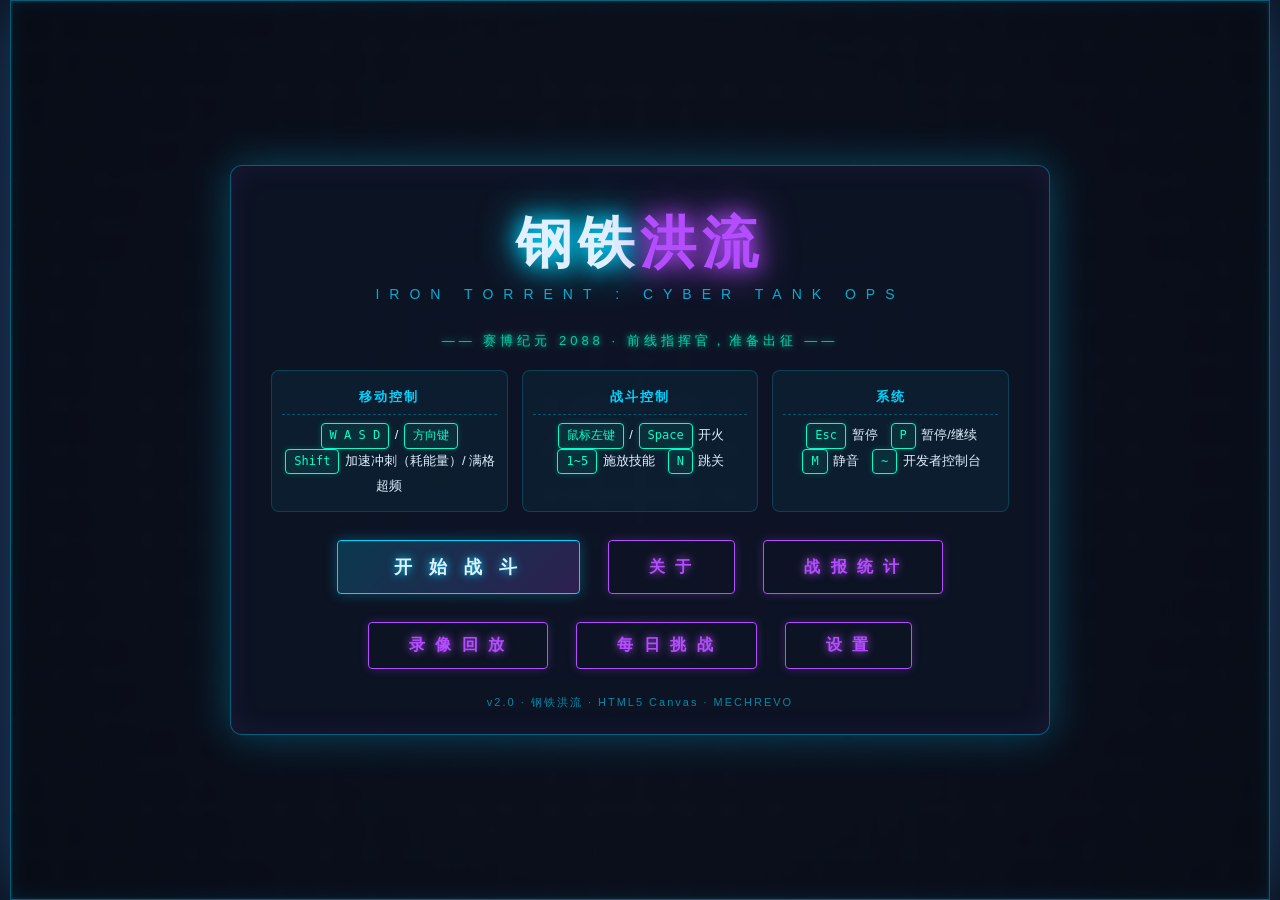
<file: index.html>
<!DOCTYPE html>
<html lang="zh-CN">
<head>
    <meta charset="UTF-8">
    <meta name="viewport" content="width=device-width, initial-scale=1.0, maximum-scale=1.0, user-scalable=no, viewport-fit=cover">
    <title>钢铁洪流 IRON TORRENT</title>
    <link rel="stylesheet" href="css/style.css?v=20260820-deploy">
</head>
<body>
    <!-- 开场动画：MECHREVO 品牌 + 钢铁洪流 Logo（3s） -->
    <div id="intro-screen" class="intro-screen">
        <div class="intro-brand">MECHREVO</div>
        <div class="intro-divider"></div>
        <div class="intro-title">钢 铁 洪 流</div>
        <div class="intro-subtitle">IRON TORRENT : CYBER TANK OPS</div>
        <div class="intro-skip">点击跳过</div>
    </div>

    <!-- 游戏主容器 -->
    <div id="game-container">
        <!-- 主画布：渲染游戏世界 -->
        <canvas id="game-canvas" width="1120" height="800"></canvas>

        <!-- HUD 覆盖层 -->
        <div id="hud">
            <!-- 左上：生命与护盾 -->
            <div class="hud-panel hud-top-left">
                <div class="hud-row">
                    <span class="hud-icon hp-icon">♥</span>
                    <span id="hp-value" class="hud-value">5</span>
                </div>
                <div class="hud-row">
                    <span class="hud-label">SHIELD</span>
                    <div class="energy-bar"><div id="shield-bar" class="energy-fill"></div></div>
                </div>
                <div class="hud-row">
                    <span class="hud-label">BOOST</span>
                    <div class="energy-bar"><div id="boost-bar" class="energy-fill boost"></div></div>
                </div>
                <div class="hud-row oc-row">
                    <span class="hud-label">超频</span>
                    <div class="energy-bar oc-bar-wrap">
                        <div id="oc-bar" class="energy-fill oc-fill"></div>
                        <span id="oc-ready" class="oc-ready hidden">就绪 [SHIFT]</span>
                    </div>
                    <button id="oc-btn" class="oc-btn" title="超频（Shift）">超 频</button>
                </div>
            </div>

            <!-- 右上：波数与击毁数 -->
            <div class="hud-panel hud-top-right">
                <div class="hud-row">
                    <span class="hud-label">WAVE</span>
                    <span id="wave-value" class="hud-value">1</span>
                </div>
                <div class="hud-row">
                    <span class="hud-label">DESTROY</span>
                    <span id="kill-value" class="hud-value">0</span>
                </div>
                <div class="hud-row">
                    <span class="hud-label">SCORE</span>
                    <span id="score-value" class="hud-value">0</span>
                </div>
            </div>

            <!-- 左下：武器等级 -->
            <div class="hud-panel hud-bottom-left">
                <span class="hud-label">WEAPON LV</span>
                <div id="weapon-level" class="weapon-icons"></div>
            </div>

            <!-- 左侧：按键提示（新手友好，仅战斗中显示） -->
            <div id="controls-hint" class="controls-hint hidden">
                <div class="controls-hint-title">按键</div>
                <div class="controls-hint-row"><span class="ck">W A S D</span><span class="cl">移动</span></div>
                <div class="controls-hint-row"><span class="ck">鼠标 / J</span><span class="cl">开火</span></div>
                <div class="controls-hint-row"><span class="ck">Shift</span><span class="cl">加速</span></div>
                <div class="controls-hint-row"><span class="ck">1~5</span><span class="cl">技能</span></div>
                <div class="controls-hint-row"><span class="ck">N</span><span class="cl">跳关</span></div>
                <div class="controls-hint-row"><span class="ck">P</span><span class="cl">暂停</span></div>
            </div>

            <!-- 右下：小地图由 Canvas 绘制；此处放置道具状态 + 跳关（移至顶部中央避免与小地图重叠） -->
            <div class="hud-panel hud-top-center">
                <div id="powerup-status" class="powerup-status"></div>
            </div>
            <button id="skip-wave-btn" class="hud-skip-btn floating-skip" style="pointer-events:auto;">↯ 跳关 N</button>

            <!-- 右下角品牌字（与小地图同侧，位于其下方） -->
            <div id="brand-mark" class="brand-mark">MECHREVO</div>

            <!-- 顶部技能栏 -->
            <div id="skill-bar" class="skill-bar">
                <div class="skill-slot" data-slot="0"><span class="skill-key">1</span><span class="skill-name">护盾</span><span class="skill-count" id="sc-0">×0</span></div>
                <div class="skill-slot" data-slot="1"><span class="skill-key">2</span><span class="skill-name">速射</span><span class="skill-count" id="sc-1">×0</span></div>
                <div class="skill-slot" data-slot="2"><span class="skill-key">3</span><span class="skill-name">穿甲</span><span class="skill-count" id="sc-2">×0</span></div>
                <div class="skill-slot" data-slot="3"><span class="skill-key">4</span><span class="skill-name">地雷</span><span class="skill-count" id="sc-3">×0</span></div>
                <div class="skill-slot skill-slot-ult" data-slot="4"><span class="skill-key">5</span><span class="skill-name">清屏</span><span class="skill-count" id="sc-4">×1</span></div>
            </div>

            <!-- Boss 血条（默认隐藏） -->
            <div id="boss-bar-wrap" class="boss-bar-wrap hidden">
                <div class="boss-bar-label">⚠ <span id="boss-name">BOSS</span></div>
                <div class="boss-bar"><div id="boss-bar" class="boss-bar-fill"></div></div>
            </div>
        </div>

        <!-- 开始菜单 -->
        <div id="menu-screen" class="overlay">
            <div class="overlay-content glass menu-full">
                <div class="menu-hero">
                    <h1 class="title">钢铁<span class="title-accent">洪流</span></h1>
                    <p class="subtitle">IRON&nbsp;TORRENT&nbsp;:&nbsp;CYBER&nbsp;TANK&nbsp;OPS</p>
                    <div class="menu-tagline">—— 赛博纪元 2088 · 前线指挥官，准备出征 ——</div>
                </div>
                <div class="menu-info-panel">
                    <div class="menu-col">
                        <h4 class="menu-col-title">移动控制</h4>
                        <p><span class="key-cap">W A S D</span> / <span class="key-cap">方向键</span></p>
                        <p><span class="key-cap">Shift</span> 加速冲刺（耗能量）/ 满格超频</p>
                    </div>
                    <div class="menu-col">
                        <h4 class="menu-col-title">战斗控制</h4>
                        <p><span class="key-cap">鼠标左键</span> / <span class="key-cap">Space</span> 开火</p>
                        <p><span class="key-cap">1~5</span> 施放技能 &nbsp; <span class="key-cap">N</span> 跳关</p>
                    </div>
                    <div class="menu-col">
                        <h4 class="menu-col-title">系统</h4>
                        <p><span class="key-cap">Esc</span> 暂停 &nbsp; <span class="key-cap">P</span> 暂停/继续</p>
                        <p><span class="key-cap">M</span> 静音 &nbsp; <span class="key-cap">~</span> 开发者控制台</p>
                    </div>
                </div>
                <div class="menu-btn-row">
                    <button id="start-btn" class="neon-btn large">开 始 战 斗</button>
                    <button id="about-btn" class="neon-btn ghost">关 于</button>
                    <button id="stats-btn" class="neon-btn ghost">战 报 统 计</button>
                    <button id="replay-btn" class="neon-btn ghost">录 像 回 放</button>
                    <button id="daily-btn" class="neon-btn ghost">每 日 挑 战</button>
                    <button id="settings-btn" class="neon-btn ghost">设 置</button>
                </div>
                <div class="menu-footer">v2.0 · 钢铁洪流 · HTML5 Canvas · MECHREVO</div>
            </div>
        </div>

        <!-- 关于界面 -->
        <div id="about-screen" class="overlay hidden">
            <div class="overlay-content glass about-content">
                <h2 class="title-sm accent">游 戏 说 明</h2>
                <div class="about-body">
                    <p><b class="accent-text">《钢铁洪流 IRON TORRENT》</b> — 俯视角科技像素坦克射击。</p>
                    <p>共 <b class="accent-text">15 关</b>，每 5 关进战 Boss；击毁敌人随机掉落技能与道具。</p>
                    <p>敌类型：<span style="color:#ff6680">普通</span> · <span style="color:#ff9a3c">快速</span> · <span style="color:#b44dff">装甲</span> · <span style="color:#00ffcc">智能（预判走位）</span>。</p>
                    <p>技能列表（1~5）：<span class="skill-ic s1">1 护盾</span> · <span class="skill-ic s2">2 速射</span> · <span class="skill-ic s3">3 装甲</span> · <span class="skill-ic s4">4 地雷</span> · <span class="skill-ic s5">5 清屏</span>。</p>
                    <p>道具列表：⭐火力升级 · 🛡️护盾 · ❤️回血 · 💨加速 · 🏠基地加固 · 💥清屏 · 1UP 奖励生命 · ⚡EMP（瘫痪敌机）。</p>
                    <p>障碍物：砖墙可打穿 · 钢墙需最高火力 · 草丛隐身 · 水域减速。<b class="accent-text">保护鹰翼基地！</b></p>
                    <p class="about-tip">💡 建议先选 <b>标准型</b> 坦克，第 1 关熟悉节奏；智能型敌人会预判你的走位，注意变向。</p>
                </div>
                <button id="about-back-btn" class="neon-btn">返 回</button>
            </div>
        </div>

        <!-- 战报统计界面 -->
        <div id="stats-screen" class="overlay hidden">
            <div class="overlay-content glass stats-content">
                <h2 class="title-sm accent">★ 战 报 简 报 ★</h2>
                <div class="stats-body">
                    <div class="stats-row"><span class="stats-label">总游玩时间</span><span id="st-playtime" class="stats-value">00:00:00</span></div>
                    <div class="stats-row"><span class="stats-label">总击毁数</span><span id="st-kills" class="stats-value">0</span></div>
                    <div class="stats-row"><span class="stats-label">通关次数</span><span id="st-clears" class="stats-value">0</span></div>
                    <div class="stats-row"><span class="stats-label">Boss 击杀数</span><span id="st-bosskills" class="stats-value">0</span></div>
                    <div class="stats-row"><span class="stats-label">Boss 击杀率</span><span id="st-bossrate" class="stats-value">0%</span></div>
                    <div class="stats-row"><span class="stats-label">最速通关</span><span id="st-besttime" class="stats-value">--:--</span></div>
                    <div class="stats-row"><span class="stats-label">最常用坦克</span><span id="st-favtank" class="stats-value">--</span></div>
                    <div class="stats-row"><span class="stats-label">超频击杀</span><span id="st-ockills" class="stats-value">0</span></div>
                    <div class="stats-row"><span class="stats-label">录像观看</span><span id="st-replays" class="stats-value">0</span></div>
                </div>
                <button id="stats-back-btn" class="neon-btn">返 回</button>
            </div>
        </div>

        <!-- 设置界面 -->
        <div id="settings-screen" class="overlay hidden">
            <div class="overlay-content glass settings-content">
                <h2 class="title-sm">设 置</h2>
                <div class="settings-body">
                    <div class="settings-row">
                        <span class="settings-label">画质</span>
                        <div class="settings-quality">
                            <button class="quality-btn" data-quality="low">低</button>
                            <button class="quality-btn" data-quality="mid">中</button>
                            <button class="quality-btn" data-quality="high">高</button>
                        </div>
                    </div>
                    <div class="settings-row">
                        <span class="settings-label">音效</span>
                        <button id="set-sound-toggle" class="toggle-btn"><span class="toggle-knob"></span></button>
                    </div>
                    <div class="settings-row">
                        <span class="settings-label">音乐</span>
                        <button id="set-music-toggle" class="toggle-btn"><span class="toggle-knob"></span></button>
                    </div>
                    <div class="settings-row">
                        <span class="settings-label">音量</span>
                        <div class="settings-volume">
                            <input id="set-vol-slider" type="range" min="0" max="1" step="0.05" value="0.7">
                            <span id="set-vol-value" class="settings-vol-val">70%</span>
                        </div>
                    </div>
                    <div class="settings-tip">设置将自动保存到本地，下次进入时生效。</div>
                </div>
                <button id="settings-back-btn" class="neon-btn">返 回</button>
            </div>
        </div>

        <!-- 角色选择界面 -->
        <div id="char-screen" class="overlay hidden">
            <div class="overlay-content glass char-content">
                <h2 class="title-sm">选 择 战 车</h2>
                <div id="char-list" class="char-list"></div>
                <div class="char-detail" id="char-detail"></div>
                <div class="menu-btn-row">
                    <button id="char-back-btn" class="neon-btn ghost">返回</button>
                    <button id="char-next-btn" class="neon-btn">下一步 · 选关卡</button>
                </div>
            </div>
        </div>

        <!-- 关卡选择界面 -->
        <div id="level-screen" class="overlay hidden">
            <div class="overlay-content glass level-content">
                <h2 class="title-sm">选 择 关 卡</h2>
                <div class="level-hint">已解锁关卡可直接点击 · <b class="accent-text">N</b> 键在战斗中跳过当前波次</div>
                <div id="level-grid" class="level-grid"></div>
                <div class="menu-btn-row">
                    <button id="level-back-btn" class="neon-btn ghost">返回选车</button>
                    <button id="level-start-btn" class="neon-btn">出击！</button>
                </div>
            </div>
        </div>

        <!-- 暂停界面 -->
        <div id="pause-screen" class="overlay hidden">
            <div class="overlay-content glass">
                <h2 class="title-sm">已 暂 停</h2>
                <button id="resume-btn" class="neon-btn">继续战斗</button>
                <button id="skip-btn-pause" class="neon-btn ghost">跳过本关 (N)</button>
                <button id="restart-btn-pause" class="neon-btn ghost">重新开始</button>
                <button id="exit-btn-pause" class="neon-btn ghost">返回菜单</button>
            </div>
        </div>

        <!-- 关卡结算面板（S/A/B/C 评价） -->
        <div id="wave-result-screen" class="overlay hidden">
            <div class="overlay-content glass wave-result-content">
                <h2 class="title-sm accent">★ 关 卡 结 算 ★</h2>
                <div class="wave-result-grade-wrap">
                    <div class="wave-result-grade-label">评 价</div>
                    <div id="wr-grade" class="wave-result-grade">S</div>
                </div>
                <div class="wave-result-stats">
                    <div class="wave-result-row"><span>WAVE</span><span id="wr-wave">1</span></div>
                    <div class="wave-result-row"><span>击毁数</span><span id="wr-kills">0</span></div>
                    <div class="wave-result-row"><span>最高连杀</span><span id="wr-combo">0</span></div>
                    <div class="wave-result-row"><span>道具拾取</span><span id="wr-pickups">0</span></div>
                    <div class="wave-result-row"><span>用时</span><span id="wr-time">00:00</span></div>
                </div>
                <div class="menu-btn-row">
                    <button id="wr-retry-btn" class="neon-btn ghost">重新挑战</button>
                    <button id="wr-next-btn" class="neon-btn">下一关</button>
                </div>
            </div>
        </div>

        <!-- 游戏结束界面 -->
        <div id="gameover-screen" class="overlay hidden">
            <div class="overlay-content glass">
                <h2 class="title-sm danger">战斗失败</h2>
                <p class="result-stat">最终波数 <span id="final-wave">0</span></p>
                <p class="result-stat">击毁数 <span id="final-kill">0</span></p>
                <p class="result-stat">总分 <span id="final-score">0</span></p>
                <div class="result-stat cg-sub" id="go-sub">· 敌军占领了战区 · 指挥部已呼叫后备支援 ·</div>
                <button id="restart-btn" class="neon-btn">再次出击</button>
                <button id="exit-btn-over" class="neon-btn ghost">返回菜单</button>
            </div>
        </div>

        <!-- 胜利界面 -->
        <div id="victory-screen" class="overlay hidden">
            <div class="overlay-content glass">
                <h2 class="title-sm accent">胜利!</h2>
                <p class="result-stat">通关波数 <span id="vic-wave">0</span></p>
                <p class="result-stat">总分 <span id="vic-score">0</span></p>
                <p class="result-stat">击毁敌军 <span id="vic-kills">0</span></p>
                <div class="result-stat cg-sub" id="vic-sub">· 所有战区已收复 · 赛博之都和平之光再度降临 ·</div>
                <button id="restart-btn-vic" class="neon-btn">再来一局</button>
                <button id="exit-btn-vic" class="neon-btn ghost">返回菜单</button>
            </div>
        </div>

        <!-- CG 动画覆盖层（战斗结束放映） -->
        <div id="cg-layer" class="cg-layer hidden">
            <canvas id="cg-canvas" class="cg-canvas"></canvas>
            <div class="cg-inner">
                <div id="cg-title" class="cg-title"></div>
                <div id="cg-subtitle" class="cg-subtitle"></div>
            </div>
        </div>

        <!-- 嘲讽气泡层 -->
        <div id="taunt-layer" class="taunt-layer"></div>

        <!-- 中央提示文字（LEVEL UP 等） -->
        <div id="center-toast" class="center-toast hidden"></div>

        <!-- 静音指示 -->
        <div id="mute-indicator" class="mute-indicator hidden">🔇 MUTED</div>

    </div>

    <!-- 触屏控件（仅触屏设备 + 战斗中显示；fixed 于视口边缘） -->
    <div id="touch-controls">
        <!-- 虚拟摇杆（左下半区） -->
        <div id="joystickZone"><div id="joystickKnob"></div></div>

        <!-- 射击按钮（右下半区） -->
        <button id="fireBtn">🔥 开火</button>

        <!-- 超频按钮 -->
        <button id="boostBtn">⚡超频</button>

        <!-- 技能栏 (1~5) -->
        <div id="skillBar">
            <button class="skill-btn" data-skill="1"><span class="key">护盾</span><span class="count" id="tcount-0">×0</span></button>
            <button class="skill-btn" data-skill="2"><span class="key">速射</span><span class="count" id="tcount-1">×0</span></button>
            <button class="skill-btn" data-skill="3"><span class="key">穿甲</span><span class="count" id="tcount-2">×0</span></button>
            <button class="skill-btn" data-skill="4"><span class="key">地雷</span><span class="count" id="tcount-3">×0</span></button>
            <button class="skill-btn" data-skill="5"><span class="key">清屏</span><span class="count" id="tcount-4">×0</span></button>
        </div>

        <!-- 暂停按钮（左上角） -->
        <button id="pauseBtn">⏸</button>
    </div>

    <!-- 脚本按依赖顺序加载 -->
    <script src="js/config.js?v=20260820-deploy"></script>
    <script src="js/utils.js?v=20260820-deploy"></script>
    <script src="js/audioManager.js?v=20260820-deploy"></script>
    <script src="js/particle.js?v=20260820-deploy"></script>
    <script src="js/obstacle.js?v=20260820-deploy"></script>
    <script src="js/bullet.js?v=20260820-deploy"></script>
    <script src="js/powerup.js?v=20260820-deploy"></script>
    <script src="js/tank.js?v=20260820-deploy"></script>
    <script src="js/enemyTank.js?v=20260820-deploy"></script>
    <script src="js/bossTank.js?v=20260820-deploy"></script>
    <script src="js/game.js?v=20260820-deploy"></script>
</body>
</html>
</file>
<file: css/style.css>
/* ============================================================
   钢铁洪流 IRON TORRENT — 科技像素风样式
   ============================================================ */

* {
    margin: 0;
    padding: 0;
    box-sizing: border-box;
    user-select: none;
    -webkit-touch-callout: none;
    -webkit-user-select: none;
}

:root {
    --bg-deep: #0a0e1a;
    --bg-mid: #1a1f33;
    --neon-blue: #00d4ff;
    --neon-purple: #b44dff;
    --neon-cyan: #00ffcc;
    --danger: #ff0080;       /* 品红：危险 / 能量 */
    --text: #e0f0ff;
    --glass-bg: rgba(15, 22, 40, 0.72);
    --glass-border: rgba(0, 212, 255, 0.4);
}

html, body {
    width: 100%;
    height: 100%;
    overflow: hidden;
    overscroll-behavior: none; /* 禁止移动端橡皮筋回弹 */
    background: radial-gradient(circle at 50% 50%, var(--bg-mid) 0%, var(--bg-deep) 100%);
    font-family: 'Segoe UI', 'Microsoft YaHei', sans-serif;
    color: var(--text);
    touch-action: none;    /* 禁止浏览器手势滚动/缩放 */
    position: fixed;       /* 防止移动端地址栏滚动 */
}

#game-container {
    position: relative;
    /* 核心：保持 1120:800 = 7:5 宽高比，填满视口 */
    width: min(100vw, calc(100vh * 1.4));
    height: min(100vh, calc(100vw / 1.4));
    margin: 0 auto;
    top: 50%;
    transform: translateY(-50%);
    box-shadow: 0 0 60px rgba(0, 212, 255, 0.25),
                0 0 120px rgba(180, 77, 255, 0.15);
    border: 1px solid var(--glass-border);
}

/* 画布根据视口缩放，保持 4:3 */
#game-canvas {
    display: block;
    width: 100%;
    height: 100%;
    background: #060912;
    image-rendering: pixelated;
}

/* ============================================================
   HUD
   ============================================================ */
#hud {
    position: absolute;
    inset: 0;
    pointer-events: none;
    z-index: 5;
    display: none; /* 默认隐藏；战斗中 body.in-game 显示 */
}
body.in-game #hud {
    display: block;
}

.hud-panel {
    position: absolute;
    padding: 8px 12px;
    background: var(--glass-bg);
    border: 1px solid var(--glass-border);
    border-radius: 6px;
    backdrop-filter: blur(4px);
    box-shadow: 0 0 14px rgba(0, 212, 255, 0.2);
    min-width: 150px;
}

.hud-top-left { top: 12px; left: 12px; }
.hud-top-right { top: 12px; right: 12px; text-align: right; }
.hud-bottom-left { bottom: 12px; left: 12px; }
.hud-bottom-right { bottom: 12px; right: 12px; min-width: 160px; }
.hud-top-center {
    top: 12px;
    left: 50%;
    transform: translateX(-50%);
    min-width: 0;
    text-align: center;
    padding: 4px 10px;
}
.floating-skip {
    position: absolute;
    top: 48px;
    left: 50%;
    transform: translateX(-50%);
    pointer-events: auto;
    z-index: 6;
    width: auto;
    padding: 3px 10px;
}

.hud-row {
    display: flex;
    align-items: center;
    gap: 8px;
    margin: 3px 0;
    font-size: 13px;
}

.hud-top-right .hud-row { justify-content: flex-end; }

.hud-label {
    color: var(--neon-blue);
    letter-spacing: 1px;
    font-size: 11px;
    text-shadow: 0 0 6px var(--neon-blue);
}

.hud-value {
    color: var(--text);
    font-weight: bold;
    font-size: 18px;
    text-shadow: 0 0 8px var(--neon-cyan);
    font-variant-numeric: tabular-nums;
}

.hp-icon { color: var(--danger); font-size: 20px; text-shadow: 0 0 8px var(--danger); }

/* 能量条 */
.energy-bar {
    flex: 1;
    height: 8px;
    background: rgba(0, 0, 0, 0.5);
    border: 1px solid rgba(0, 255, 204, 0.3);
    border-radius: 4px;
    overflow: hidden;
    min-width: 80px;
}

.energy-fill {
    height: 100%;
    width: 0%;
    background: linear-gradient(90deg, var(--neon-cyan), var(--neon-blue));
    box-shadow: 0 0 8px var(--neon-cyan);
    transition: width 0.15s linear;
}
.energy-fill.boost {
    background: linear-gradient(90deg, var(--neon-purple), var(--neon-blue));
    box-shadow: 0 0 8px var(--neon-purple);
}

/* 超频能量条 */
.oc-row { align-items: center; }
.oc-bar-wrap {
    position: relative;
    border: 1px solid rgba(0, 255, 204, 0.35);
    box-shadow: inset 0 0 6px rgba(0, 255, 204, 0.15);
}
.energy-fill.oc-fill {
    background: linear-gradient(90deg, #b44dff, #00ffcc);
    box-shadow: 0 0 8px #00ffcc;
    transition: width 0.08s linear;
}
.oc-ready {
    position: absolute;
    top: 50%;
    left: 50%;
    transform: translate(-50%, -50%);
    font-size: 9px;
    font-weight: bold;
    letter-spacing: 1px;
    color: #00ffcc;
    text-shadow: 0 0 6px #00ffcc;
    white-space: nowrap;
    pointer-events: none;
    animation: ocPulse 0.8s ease-in-out infinite;
}

/* 超频独立按钮（位于能量条右侧） */
.oc-btn {
    margin-left: 6px;
    padding: 4px 12px;
    font-size: 11px;
    font-weight: bold;
    letter-spacing: 2px;
    color: #00ffcc;
    background: rgba(0, 255, 204, 0.08);
    border: 1px solid rgba(0, 255, 204, 0.45);
    border-radius: 4px;
    cursor: pointer;
    transition: all 0.15s;
    pointer-events: auto;
    text-shadow: 0 0 6px #00ffcc;
}
.oc-btn:hover {
    background: rgba(0, 255, 204, 0.18);
    box-shadow: 0 0 12px rgba(0, 255, 204, 0.55);
}
.oc-btn.ready {
    animation: ocBtnPulse 0.7s ease-in-out infinite;
    border-color: #00ffcc;
    color: #fff;
}
.oc-btn.active {
    background: rgba(0, 255, 204, 0.35);
    color: #fff;
    border-color: #fff;
}
.oc-btn:disabled {
    opacity: 0.4;
    cursor: not-allowed;
    animation: none;
}
@keyframes ocBtnPulse {
    0%, 100% { box-shadow: 0 0 6px rgba(0,255,204,0.5); }
    50%      { box-shadow: 0 0 18px rgba(0,255,204,0.9); }
}

/* 右下角品牌字 MECHREVO */
.brand-mark {
    position: absolute;
    right: 14px;
    bottom: 6px;
    font-size: 10px;
    font-weight: bold;
    letter-spacing: 4px;
    color: rgba(255, 255, 255, 0.55);
    text-shadow: 0 0 6px rgba(0, 212, 255, 0.4);
    font-family: 'Consolas', 'Segoe UI', sans-serif;
    pointer-events: none;
    z-index: 5;
}

/* ===== 开场动画：MECHREVO + 钢铁洪流 Logo（3s） ===== */
.intro-screen {
    position: fixed;
    inset: 0;
    z-index: 9999;
    background: radial-gradient(circle at center, #0a1428 0%, #000 100%);
    display: flex;
    flex-direction: column;
    align-items: center;
    justify-content: center;
    cursor: pointer;
    animation: introFadeOut 0.6s ease 2.7s forwards;
}
.intro-brand {
    font-size: 48px;
    font-weight: 900;
    letter-spacing: 12px;
    color: #fff;
    font-family: 'Consolas', 'Segoe UI', sans-serif;
    opacity: 0;
    animation: introIn 1s ease 0.2s forwards, introGlow 1.5s ease 1.2s infinite;
}
.intro-divider {
    width: 200px;
    height: 2px;
    margin: 24px 0;
    background: linear-gradient(90deg, transparent, #00ffcc, transparent);
    opacity: 0;
    animation: introDividerIn 0.8s ease 1s forwards;
}
.intro-title {
    font-size: 64px;
    font-weight: 900;
    letter-spacing: 16px;
    color: #00d4ff;
    text-shadow: 0 0 20px #00d4ff, 0 0 40px #00d4ff;
    opacity: 0;
    animation: introIn 1s ease 1.2s forwards;
}
.intro-subtitle {
    margin-top: 12px;
    font-size: 14px;
    letter-spacing: 4px;
    color: #00ffcc;
    opacity: 0;
    animation: introIn 1s ease 1.6s forwards;
}
.intro-skip {
    position: absolute;
    bottom: 30px;
    right: 30px;
    font-size: 12px;
    color: rgba(255, 255, 255, 0.5);
    letter-spacing: 2px;
    opacity: 0;
    animation: introIn 0.5s ease 2s forwards;
}
@keyframes introIn {
    from { opacity: 0; transform: translateY(20px); }
    to   { opacity: 1; transform: translateY(0); }
}
@keyframes introDividerIn {
    from { opacity: 0; width: 0; }
    to   { opacity: 1; width: 200px; }
}
@keyframes introGlow {
    0%, 100% { text-shadow: 0 0 10px #00d4ff; }
    50%      { text-shadow: 0 0 24px #00d4ff, 0 0 48px #00ffcc; }
}
@keyframes introFadeOut {
    to { opacity: 0; visibility: hidden; pointer-events: none; }
}
@keyframes ocPulse {
    0%, 100% { opacity: 0.6; }
    50% { opacity: 1; }
}
/* 超频激活时的屏幕模糊特效（作用于 canvas） */
canvas.oc-blur {
    filter: blur(1.2px) brightness(1.12) saturate(1.3);
}
/* 超频状态标签 */
.powerup-tag.oc-tag {
    border-color: #00ffcc;
    background: rgba(0, 255, 204, 0.18);
    color: #00ffcc;
    text-shadow: 0 0 6px #00ffcc;
    animation: ocPulse 0.6s ease-in-out infinite;
}

/* 武器等级菱形 */
.weapon-icons {
    display: flex;
    gap: 6px;
    margin-top: 4px;
}
.weapon-diamond {
    width: 14px;
    height: 14px;
    transform: rotate(45deg);
    background: rgba(0, 212, 255, 0.15);
    border: 1px solid var(--neon-blue);
}
.weapon-diamond.active {
    background: var(--neon-blue);
    box-shadow: 0 0 10px var(--neon-blue);
}

/* 道具状态 */
.powerup-status { font-size: 12px; line-height: 1.6; }
.powerup-tag {
    display: inline-block;
    padding: 2px 8px;
    margin: 2px;
    border-radius: 10px;
    border: 1px solid var(--neon-purple);
    background: rgba(180, 77, 255, 0.15);
    color: var(--text);
    font-size: 11px;
}

/* Boss 血条 */
.boss-bar-wrap {
    position: absolute;
    top: 8px;
    left: 50%;
    transform: translateX(-50%);
    width: 60%;
    text-align: center;
}
.boss-bar-label {
    color: var(--danger);
    font-size: 13px;
    letter-spacing: 3px;
    text-shadow: 0 0 10px var(--danger);
    margin-bottom: 4px;
}
.boss-bar {
    height: 14px;
    background: rgba(0,0,0,0.6);
    border: 1px solid var(--danger);
    border-radius: 7px;
    overflow: hidden;
    box-shadow: 0 0 16px rgba(255, 0, 128, 0.5);
}
.boss-bar-fill {
    height: 100%;
    width: 100%;
    background: linear-gradient(90deg, var(--danger), #ff7a00);
    transition: width 0.2s linear;
}

/* ============================================================
   覆盖层（菜单/暂停/结束）
   ============================================================ */
.overlay {
    position: absolute;
    inset: 0;
    z-index: 10;
    display: flex;
    align-items: center;
    justify-content: center;
    background: rgba(5, 8, 18, 0.55);
    backdrop-filter: blur(6px);
}

.overlay-content {
    text-align: center;
    padding: 40px 60px;
    border-radius: 12px;
    animation: popIn 0.4s ease;
}

@keyframes popIn {
    from { opacity: 0; transform: scale(0.85); }
    to { opacity: 1; transform: scale(1); }
}

.glass {
    background: var(--glass-bg);
    border: 1px solid var(--glass-border);
    box-shadow: 0 0 40px rgba(0, 212, 255, 0.3),
                inset 0 0 30px rgba(180, 77, 255, 0.08);
}

.title {
    font-size: 56px;
    font-weight: 900;
    letter-spacing: 6px;
    color: var(--text);
    text-shadow: 0 0 20px var(--neon-blue), 0 0 40px var(--neon-blue);
    margin-bottom: 4px;
}
.title-accent {
    color: var(--neon-purple);
    text-shadow: 0 0 20px var(--neon-purple), 0 0 40px var(--neon-purple);
}
.title-sm {
    font-size: 36px;
    font-weight: 800;
    letter-spacing: 8px;
    color: var(--neon-blue);
    text-shadow: 0 0 18px var(--neon-blue);
    margin-bottom: 20px;
}
.title-sm.danger { color: var(--danger); text-shadow: 0 0 18px var(--danger); }
.title-sm.accent { color: var(--neon-cyan); text-shadow: 0 0 18px var(--neon-cyan); }

.subtitle {
    color: var(--neon-blue);
    letter-spacing: 10px;
    font-size: 14px;
    margin-bottom: 30px;
    opacity: 0.8;
}

.menu-info {
    color: var(--text);
    opacity: 0.85;
    font-size: 14px;
    line-height: 2;
    margin-bottom: 30px;
}

.neon-btn {
    pointer-events: auto;
    margin: 8px;
    padding: 12px 40px;
    font-size: 16px;
    font-weight: bold;
    letter-spacing: 3px;
    color: var(--text);
    background: linear-gradient(135deg, rgba(0,212,255,0.2), rgba(180,77,255,0.2));
    border: 1px solid var(--neon-blue);
    border-radius: 4px;
    cursor: pointer;
    transition: all 0.2s ease;
    text-shadow: 0 0 8px var(--neon-blue);
    box-shadow: 0 0 14px rgba(0, 212, 255, 0.3);
}
.neon-btn:hover {
    background: linear-gradient(135deg, rgba(0,212,255,0.45), rgba(180,77,255,0.45));
    box-shadow: 0 0 24px rgba(0, 212, 255, 0.6);
    transform: translateY(-2px);
}
.neon-btn.ghost {
    background: transparent;
    border-color: var(--neon-purple);
    color: var(--neon-purple);
    text-shadow: 0 0 8px var(--neon-purple);
    box-shadow: 0 0 10px rgba(180, 77, 255, 0.25);
}

.result-stat {
    font-size: 16px;
    margin: 6px 0;
    color: var(--text);
}
.result-stat span {
    color: var(--neon-cyan);
    font-weight: bold;
    font-size: 22px;
    text-shadow: 0 0 8px var(--neon-cyan);
    margin-left: 8px;
}

/* 关卡结算面板（S/A/B/C 评价） */
.wave-result-content {
    text-align: center;
    min-width: 360px;
}
.wave-result-grade-wrap {
    margin: 16px 0 20px;
    text-align: center;
}
.wave-result-grade-label {
    font-size: 13px;
    letter-spacing: 4px;
    color: var(--text);
    opacity: 0.7;
    margin-bottom: 6px;
}
.wave-result-grade {
    font-size: 96px;
    font-weight: 900;
    line-height: 1;
    color: #ffe600;
    text-shadow: 0 0 30px #ffe600, 0 0 60px #ffe60080;
    animation: gradePop 0.6s cubic-bezier(0.34, 1.56, 0.64, 1);
}
@keyframes gradePop {
    0% { transform: scale(0); opacity: 0; }
    60% { transform: scale(1.3); opacity: 1; }
    100% { transform: scale(1); opacity: 1; }
}
.wave-result-stats {
    background: rgba(0, 0, 0, 0.3);
    border: 1px solid var(--glass-border);
    border-radius: 8px;
    padding: 12px 20px;
    margin: 12px 0 20px;
}
.wave-result-row {
    display: flex;
    justify-content: space-between;
    align-items: center;
    padding: 6px 0;
    border-bottom: 1px solid rgba(0, 212, 255, 0.1);
    font-size: 15px;
}
.wave-result-row:last-child { border-bottom: none; }
.wave-result-row span:first-child {
    color: var(--text);
    opacity: 0.8;
}
.wave-result-row span:last-child {
    color: var(--neon-cyan);
    font-weight: bold;
    font-size: 18px;
    text-shadow: 0 0 6px var(--neon-cyan);
}

/* 中央提示（LEVEL UP 等） */
.center-toast {
    position: absolute;
    top: 40%;
    left: 50%;
    transform: translate(-50%, -50%);
    z-index: 8;
    font-size: 42px;
    font-weight: 900;
    letter-spacing: 6px;
    color: var(--neon-cyan);
    text-shadow: 0 0 20px var(--neon-cyan), 0 0 40px var(--neon-cyan);
    pointer-events: none;
    animation: toastFlash 1.4s ease forwards;
}
@keyframes toastFlash {
    0% { opacity: 0; transform: translate(-50%, -50%) scale(0.5); }
    20% { opacity: 1; transform: translate(-50%, -50%) scale(1.1); }
    80% { opacity: 1; transform: translate(-50%, -50%) scale(1); }
    100% { opacity: 0; transform: translate(-50%, -50%) scale(1.3); }
}

/* 静音指示 */
.mute-indicator {
    position: absolute;
    bottom: 12px;
    left: 50%;
    transform: translateX(-50%);
    z-index: 6;
    color: var(--neon-purple);
    font-size: 13px;
    letter-spacing: 2px;
    text-shadow: 0 0 8px var(--neon-purple);
}

/* 屏幕震动（分级：micro / small / mid / large / huge） */
.shake { animation: shake 0.25s ease; }
.shake-micro  { animation: shakeMicro 0.05s ease; }
.shake-small  { animation: shakeSmall 0.08s ease; }
.shake-mid    { animation: shakeMid 0.10s ease; }
.shake-large  { animation: shakeLarge 0.20s ease; }
.shake-huge   { animation: shakeHuge 0.30s ease; }

@keyframes shake {
    0%, 100% { transform: translateY(-50%) translate(0, 0); }
    25% { transform: translateY(-50%) translate(-4px, 2px); }
    50% { transform: translateY(-50%) translate(3px, -3px); }
    75% { transform: translateY(-50%) translate(-2px, -2px); }
}
@keyframes shakeMicro {
    0%, 100% { transform: translateY(-50%) translate(0, 0); }
    50% { transform: translateY(-50%) translate(-1px, 1px); }
}
@keyframes shakeSmall {
    0%, 100% { transform: translateY(-50%) translate(0, 0); }
    25% { transform: translateY(-50%) translate(-2px, 1px); }
    75% { transform: translateY(-50%) translate(2px, -1px); }
}
@keyframes shakeMid {
    0%, 100% { transform: translateY(-50%) translate(0, 0); }
    20% { transform: translateY(-50%) translate(-3px, 2px); }
    40% { transform: translateY(-50%) translate(3px, -2px); }
    60% { transform: translateY(-50%) translate(-2px, -3px); }
    80% { transform: translateY(-50%) translate(2px, 3px); }
}
@keyframes shakeLarge {
    0%, 100% { transform: translateY(-50%) translate(0, 0); }
    15% { transform: translateY(-50%) translate(-6px, 3px); }
    30% { transform: translateY(-50%) translate(5px, -4px); }
    45% { transform: translateY(-50%) translate(-4px, -5px); }
    60% { transform: translateY(-50%) translate(6px, 4px); }
    75% { transform: translateY(-50%) translate(-3px, 5px); }
    90% { transform: translateY(-50%) translate(2px, -2px); }
}
@keyframes shakeHuge {
    0%, 100% { transform: translateY(-50%) translate(0, 0); }
    10% { transform: translateY(-50%) translate(-10px, 5px); }
    20% { transform: translateY(-50%) translate(8px, -6px); }
    30% { transform: translateY(-50%) translate(-7px, -8px); }
    40% { transform: translateY(-50%) translate(9px, 7px); }
    50% { transform: translateY(-50%) translate(-8px, 6px); }
    60% { transform: translateY(-50%) translate(7px, -5px); }
    70% { transform: translateY(-50%) translate(-5px, 4px); }
    80% { transform: translateY(-50%) translate(4px, -3px); }
    90% { transform: translateY(-50%) translate(-2px, 2px); }
}

/* 受伤红色闪烁 */
.damage-flash {
    position: absolute;
    inset: 0;
    z-index: 7;
    pointer-events: none;
    box-shadow: inset 0 0 80px var(--danger);
    opacity: 0;
    transition: opacity 0.1s;
}
.damage-flash.active { opacity: 0.8; }

/* 受伤红边（持续更长，强化压迫感） */
.damage-edge {
    position: absolute;
    inset: 0;
    z-index: 8;
    pointer-events: none;
    box-shadow: inset 0 0 40px var(--danger),
                inset 0 0 80px rgba(255, 0, 128, 0.4);
    opacity: 0;
    transition: opacity 0.3s ease-out;
}
.damage-edge.active {
    opacity: 1;
    animation: edgePulse 0.4s ease-out;
}
@keyframes edgePulse {
    0% { opacity: 0; }
    20% { opacity: 1; }
    100% { opacity: 0; }
}

/* 升级全屏流光 */
.levelup-flash {
    position: absolute;
    inset: 0;
    z-index: 7;
    pointer-events: none;
    background: radial-gradient(circle, rgba(0,255,204,0.35) 0%, transparent 70%);
    opacity: 0;
}
.levelup-flash.active { animation: levelFlash 0.6s ease; }
@keyframes levelFlash {
    0% { opacity: 0; }
    30% { opacity: 1; }
    100% { opacity: 0; }
}

.hidden { display: none !important; }

/* 自适应缩放：小屏幕缩小容器（仅桌面 contain 模式生效） */
@media (max-height: 760px) {
    #game-container { transform: translateY(-50%) scale(0.92); transform-origin: top center; }
}
@media (max-height: 680px) {
    #game-container { transform: translateY(-50%) scale(0.82); }
}

/* ============================================================
   移动端全屏适配：完全覆盖（cover）模式
   - 不依赖 JS 的 touch-device 检测，直接用媒体查询兜底
   - 支持微信内置浏览器 / 刘海屏 / 挖孔屏
   - 100vw/100vh 优先，支持时用 100dvw/100dvh（动态视口单位）
   - JS 会再用 window.innerHeight 内联覆盖，规避微信地址栏导致 100vh 不准
   - transform: none !important 压过上方 @media 的 scale，保证无黑边
   ============================================================ */
@media (max-width: 900px) and (orientation: portrait),
       (max-height: 500px) and (orientation: landscape),
       (hover: none) and (pointer: coarse) {
    #game-container {
        position: fixed;
        top: 0;
        left: 0;
        right: 0;
        bottom: 0;
        width: 100vw;
        width: 100dvw;
        height: 100vh;
        height: 100dvh;
        margin: 0;
        border: none;
        box-shadow: none;
        border-radius: 0;
        transform: none !important;
    }
}

/* 触屏设备强化：确保内联样式也被 CSS 压过（如 JS 设置尺寸后） */
body.touch-device #game-container {
    position: fixed !important;
    top: 0 !important;
    left: 0 !important;
    right: 0 !important;
    bottom: 0 !important;
    width: 100vw !important;
    width: 100dvw !important;
    height: 100vh !important;
    height: 100dvh !important;
    margin: 0 !important;
    border: none !important;
    box-shadow: none !important;
    border-radius: 0 !important;
    transform: none !important;
}

/* ============================================================
   增量样式：开始界面优化 / 角色 / 关卡 / 技能栏 / CG / 嘲讽气泡
   ============================================================ */
.neon-btn.large { padding: 14px 56px; font-size: 18px; letter-spacing: 6px; }
.menu-full { width: 86%; max-width: 820px; padding: 40px 40px 24px; }
.menu-hero { text-align: center; margin-bottom: 20px; }
.menu-tagline {
    margin-top: 8px; font-size: 13px; letter-spacing: 4px;
    color: var(--neon-cyan); opacity: 0.8; text-shadow: 0 0 6px var(--neon-cyan);
}
.menu-info-panel {
    display: grid; grid-template-columns: repeat(3, 1fr); gap: 14px;
    margin: 20px 0;
}
.menu-col {
    background: rgba(0,212,255,0.05);
    border: 1px solid rgba(0,212,255,0.2);
    border-radius: 8px;
    padding: 14px 10px;
    line-height: 1.8;
    font-size: 13px;
}
.menu-col-title {
    color: var(--neon-blue);
    letter-spacing: 2px;
    margin-bottom: 8px;
    font-size: 13px;
    border-bottom: 1px dashed rgba(0,212,255,0.3);
    padding-bottom: 6px;
}
.key-cap {
    display: inline-block;
    padding: 1px 8px;
    border: 1px solid var(--neon-cyan);
    border-radius: 4px;
    background: rgba(0,255,204,0.08);
    color: var(--neon-cyan);
    font-family: Consolas, monospace;
    font-size: 12px;
    margin: 0 2px;
    box-shadow: 0 0 6px rgba(0,255,204,0.2);
}

/* 局内左侧按键提示面板 */
.controls-hint {
    position: absolute;
    left: 12px;
    top: 50%;
    transform: translateY(-50%);
    z-index: 5;
    pointer-events: none;
    padding: 8px 10px;
    background: var(--glass-bg);
    border: 1px solid var(--glass-border);
    border-radius: 8px;
    backdrop-filter: blur(4px);
    box-shadow: 0 0 12px rgba(0,212,255,0.12);
    font-size: 11px;
    line-height: 1.7;
    opacity: 0.78;
    transition: opacity 0.3s;
}
.controls-hint:hover { opacity: 1; }
.controls-hint-title {
    font-size: 10px;
    color: var(--neon-cyan);
    text-transform: uppercase;
    letter-spacing: 1px;
    margin-bottom: 4px;
    border-bottom: 1px solid rgba(0,212,255,0.25);
    padding-bottom: 2px;
}
.controls-hint-row {
    display: flex;
    align-items: center;
    gap: 8px;
}
.controls-hint .ck {
    display: inline-block;
    min-width: 42px;
    text-align: center;
    padding: 1px 5px;
    border: 1px solid rgba(0,212,255,0.5);
    border-radius: 3px;
    background: rgba(0,212,255,0.08);
    color: var(--neon-cyan);
    font-family: Consolas, monospace;
    font-size: 10px;
}
.controls-hint .cl {
    color: rgba(255,255,255,0.7);
    font-size: 11px;
}
.menu-btn-row {
    display: flex; gap: 12px; justify-content: center; flex-wrap: wrap;
    margin-top: 16px;
}
.menu-footer {
    text-align: center; margin-top: 18px;
    font-size: 11px; letter-spacing: 2px;
    color: var(--neon-blue); opacity: 0.6;
}

/* 关于界面 */
.about-content { width: 80%; max-width: 680px; }
.about-body { text-align: left; line-height: 2; font-size: 14px; margin: 20px 0; color: var(--text); }

/* 战报统计界面 */
.stats-content { width: 440px; max-width: 92%; }
.stats-body { margin: 18px 0; }
.stats-row {
    display: flex; justify-content: space-between; align-items: center;
    padding: 9px 14px; margin: 4px 0;
    background: rgba(0, 212, 255, 0.05);
    border-left: 3px solid var(--neon-blue);
    border-radius: 4px;
}
.stats-label { color: var(--text); font-size: 14px; letter-spacing: 1px; }
.stats-value {
    color: var(--neon-cyan); font-weight: bold; font-size: 16px;
    text-shadow: 0 0 8px var(--neon-cyan);
    font-variant-numeric: tabular-nums;
}
.about-body p { margin: 6px 0; }
.about-tip { background: rgba(255,230,0,0.08); border-left: 3px solid #ffe600; padding: 8px 12px; margin-top: 12px !important; }
.accent-text { color: var(--neon-cyan); text-shadow: 0 0 6px var(--neon-cyan); }
.skill-ic { display: inline-block; padding: 1px 8px; border-radius: 10px; font-size: 12px; margin: 0 2px; }
.skill-ic.s1 { background: rgba(0,212,255,0.2); color: var(--neon-blue); border: 1px solid var(--neon-blue); }
.skill-ic.s2 { background: rgba(0,255,204,0.2); color: var(--neon-cyan); border: 1px solid var(--neon-cyan); }
.skill-ic.s3 { background: rgba(180,77,255,0.2); color: var(--neon-purple); border: 1px solid var(--neon-purple); }
.skill-ic.s4 { background: rgba(255,154,60,0.2); color: #ff9a3c; border: 1px solid #ff9a3c; }
.skill-ic.s5 { background: rgba(255,0,128,0.2); color: var(--danger); border: 1px solid var(--danger); }

/* 角色选择 */
.char-content { width: 90%; max-width: 820px; }
.char-list {
    display: grid; grid-template-columns: repeat(3, 1fr);
    gap: 14px; margin: 18px 0;
}
.char-card {
    background: rgba(0,0,0,0.3);
    border: 1px solid rgba(0,212,255,0.3);
    border-radius: 10px;
    padding: 14px;
    cursor: pointer;
    transition: all 0.2s;
    position: relative;
    text-align: center;
}
.char-card:hover { transform: translateY(-3px); border-color: var(--neon-blue); box-shadow: 0 0 20px rgba(0,212,255,0.4); }
.char-card.selected {
    border-color: var(--neon-cyan);
    box-shadow: 0 0 24px rgba(0,255,204,0.5);
    background: rgba(0,255,204,0.06);
}
.char-card.selected::after {
    content: '✓'; position: absolute; top: 6px; right: 10px;
    color: var(--neon-cyan); font-size: 18px; text-shadow: 0 0 8px var(--neon-cyan);
}
.char-preview {
    width: 100%; height: 100px; display: flex; align-items: center; justify-content: center;
    margin-bottom: 8px; position: relative;
}
.char-preview svg { width: 80px; height: 80px; filter: drop-shadow(0 0 10px currentColor); }
.char-card-name { font-weight: bold; letter-spacing: 2px; font-size: 15px; margin: 4px 0; }
.char-card-type { font-size: 11px; color: var(--neon-blue); letter-spacing: 1px; }
.char-detail {
    background: rgba(0,0,0,0.35);
    border: 1px solid rgba(180,77,255,0.3);
    border-radius: 8px;
    padding: 12px 18px;
    font-size: 13px;
    line-height: 1.9;
    min-height: 70px;
    color: var(--text);
}
.char-detail b { color: var(--neon-cyan); }
.char-stat-row { display: flex; gap: 16px; margin-top: 4px; flex-wrap: wrap; }
.char-stat {
    display: flex; align-items: center; gap: 6px;
}
.char-stat-label { color: var(--neon-blue); font-size: 11px; width: 44px; }
.char-stat-bar {
    width: 120px; height: 6px; background: rgba(0,0,0,0.5);
    border: 1px solid rgba(0,212,255,0.3); border-radius: 3px; overflow: hidden;
}
.char-stat-bar span { display: block; height: 100%; background: linear-gradient(90deg, var(--neon-cyan), var(--neon-blue)); }

/* 角色雷达图（机动/火力/防御 星级） */
.char-radar {
    margin-top: 8px;
    display: flex;
    flex-direction: column;
    gap: 3px;
    padding: 8px 12px;
    background: rgba(0, 0, 0, 0.35);
    border: 1px solid rgba(0, 212, 255, 0.2);
    border-radius: 6px;
}
.char-radar-row {
    display: flex;
    align-items: center;
    justify-content: space-between;
    gap: 12px;
}
.char-radar-label {
    font-size: 12px;
    letter-spacing: 1px;
    color: var(--text);
    min-width: 36px;
}
.char-radar-stars {
    font-size: 14px;
    letter-spacing: 2px;
}

/* 战车卡片内：四维雷达图 Canvas + 属性圆点 */
.char-radar-canvas {
    display: block;
    margin: 8px auto 4px;
    width: 120px; height: 120px;
    background: radial-gradient(circle, rgba(0,30,60,0.5), rgba(0,0,0,0.4));
    border-radius: 50%;
    border: 1px solid rgba(0, 212, 255, 0.25);
}
.char-card-stats {
    margin: 6px 0 8px;
    display: flex; flex-direction: column; gap: 3px;
    padding: 6px 10px;
    background: rgba(0, 0, 0, 0.35);
    border: 1px solid rgba(0, 212, 255, 0.18);
    border-radius: 6px;
}
.stat-line {
    display: flex; align-items: center; justify-content: space-between;
    gap: 8px; font-size: 11px;
}
.stat-label {
    color: var(--neon-blue); letter-spacing: 1px; min-width: 36px; text-align: left;
}
.stat-dots { display: inline-flex; gap: 3px; }
.stat-dots .dot {
    width: 8px; height: 8px; border-radius: 50%;
    border: 1px solid; display: inline-block;
    box-shadow: 0 0 4px currentColor;
}
.stat-dots .dot.on { box-shadow: 0 0 6px currentColor; }
.char-card-desc {
    font-size: 11px; line-height: 1.5; color: var(--text); opacity: 0.85;
    margin-top: 4px; min-height: 32px;
}

/* 关卡选择 */
.level-content { width: 92%; max-width: 860px; }
.level-hint { font-size: 12px; color: var(--neon-blue); opacity: 0.85; margin: 4px 0 14px; }
.level-grid {
    display: grid;
    grid-template-columns: repeat(4, 1fr);
    gap: 12px;
    margin: 14px 0 18px;
    max-height: 380px;
    overflow-y: auto;
    padding: 6px;
}
.level-cell {
    background: rgba(0,0,0,0.3);
    border: 1px solid rgba(0,212,255,0.3);
    border-radius: 8px;
    padding: 12px 8px;
    cursor: pointer;
    text-align: center;
    position: relative;
    transition: all 0.2s;
}
.level-cell:hover:not(.locked) {
    transform: translateY(-2px);
    border-color: var(--neon-cyan);
    box-shadow: 0 0 14px rgba(0,255,204,0.4);
}
.level-cell.selected {
    border-color: var(--neon-cyan);
    box-shadow: 0 0 18px rgba(0,255,204,0.6);
    background: rgba(0,255,204,0.08);
}
.level-cell.locked {
    opacity: 0.45; cursor: not-allowed;
    background: repeating-linear-gradient(45deg, rgba(0,0,0,0.4), rgba(0,0,0,0.4) 6px, rgba(30,30,50,0.4) 6px, rgba(30,30,50,0.4) 12px);
}
.level-cell-num {
    font-size: 24px; font-weight: 900;
    color: var(--neon-blue);
    text-shadow: 0 0 8px var(--neon-blue);
}
.level-cell.selected .level-cell-num { color: var(--neon-cyan); text-shadow: 0 0 10px var(--neon-cyan); }
.level-cell-tag {
    font-size: 10px; margin-top: 3px; letter-spacing: 1px;
    color: var(--neon-purple);
}
.level-cell.boss .level-cell-tag { color: var(--danger); font-weight: bold; text-shadow: 0 0 6px var(--danger); }
.level-cell.boss::before {
    content: '⚠'; position: absolute; top: 2px; right: 4px; color: var(--danger);
    text-shadow: 0 0 6px var(--danger); font-size: 10px;
}
.level-cell.boss {
    border-color: rgba(255, 0, 128, 0.5);
    background: rgba(255, 0, 128, 0.06);
}
.level-cell.boss.selected {
    border-color: var(--danger);
    box-shadow: 0 0 18px rgba(255, 0, 128, 0.6);
    background: rgba(255, 0, 128, 0.12);
}
.level-cell-lock {
    font-size: 14px;
    margin-top: 2px;
    opacity: 0.7;
}

/* HUD：技能栏 */
.skill-bar {
    position: absolute;
    bottom: 12px;
    left: 50%;
    transform: translateX(-50%);
    display: flex;
    gap: 8px;
    z-index: 6;
    pointer-events: none;
}
.skill-slot {
    width: 82px;
    padding: 6px 4px;
    background: var(--glass-bg);
    border: 1px solid var(--glass-border);
    border-radius: 8px;
    backdrop-filter: blur(4px);
    text-align: center;
    position: relative;
    box-shadow: 0 0 10px rgba(0,212,255,0.15);
    transition: all 0.2s;
}
.skill-slot:hover { box-shadow: 0 0 18px rgba(0,255,204,0.35); cursor: pointer; pointer-events: auto; }
.skill-slot.active {
    border-color: var(--neon-cyan);
    box-shadow: 0 0 18px rgba(0,255,204,0.5);
    transform: translateY(-2px);
}
.skill-slot.cooldown::after {
    content: '';
    position: absolute; inset: 0;
    background: rgba(0,0,0,0.6);
    border-radius: 8px;
    pointer-events: none;
}
.skill-slot-ult {
    border-color: var(--danger);
    background: rgba(255,0,128,0.08);
    box-shadow: 0 0 12px rgba(255,0,128,0.25);
}
.skill-slot-ult:hover { box-shadow: 0 0 22px rgba(255,0,128,0.5); }
/* 技能释放闪光 */
@keyframes skill-flash {
    0%   { transform: scale(1);    border-color: rgba(255,255,255,0.95); box-shadow: 0 0 30px rgba(255,255,255,0.9), inset 0 0 20px rgba(255,255,255,0.5); }
    40%  { transform: scale(1.15); border-color: var(--neon-cyan);       box-shadow: 0 0 40px var(--neon-cyan),              inset 0 0 25px rgba(0,255,204,0.5); }
    100% { transform: scale(1);    border-color: var(--glass-border);    box-shadow: 0 0 10px rgba(0,212,255,0.15); }
}
.skill-slot.skill-flash {
    animation: skill-flash 0.6s cubic-bezier(.2,1.4,.3,1);
}
.skill-slot-ult.skill-flash {
    animation: skill-flash 0.6s cubic-bezier(.2,1.4,.3,1);
}
.skill-key {
    position: absolute;
    top: 3px; left: 5px;
    font-family: Consolas, monospace;
    font-size: 11px;
    color: var(--neon-purple);
    background: rgba(0,0,0,0.4);
    padding: 1px 5px;
    border-radius: 3px;
    border: 1px solid rgba(180,77,255,0.4);
}
.skill-name {
    display: block;
    margin-top: 12px;
    font-size: 13px;
    letter-spacing: 1px;
    color: var(--text);
}
.skill-count {
    display: block;
    margin-top: 2px;
    font-size: 12px;
    font-weight: bold;
    color: var(--neon-cyan);
    text-shadow: 0 0 4px var(--neon-cyan);
}
.hud-skip-btn {
    width: 100%;
    padding: 4px 6px;
    background: linear-gradient(135deg, rgba(255,0,128,0.2), rgba(180,77,255,0.2));
    border: 1px solid var(--danger);
    border-radius: 4px;
    color: var(--text);
    font-size: 12px;
    letter-spacing: 1px;
    cursor: pointer;
    text-shadow: 0 0 6px var(--danger);
    transition: all 0.2s;
}
.hud-skip-btn:hover { box-shadow: 0 0 14px rgba(255,0,128,0.5); }

/* CG 层 */
.cg-layer {
    position: absolute; inset: 0;
    z-index: 9;
    pointer-events: none;
    overflow: hidden;
}
.cg-layer.show { pointer-events: auto; }
.cg-scan {
    position: absolute; inset: 0;
    background: linear-gradient(180deg, transparent 0%, rgba(0,212,255,0.15) 50%, transparent 100%);
    animation: cgScan 2.4s linear infinite;
}
@keyframes cgScan {
    0% { transform: translateY(-100%); }
    100% { transform: translateY(100%); }
}
.cg-vignette {
    position: absolute; inset: 0;
    background: radial-gradient(ellipse at center, transparent 30%, rgba(0,0,0,0.75) 100%);
}
.cg-text {
    position: absolute;
    width: 100%;
    text-align: center;
    color: var(--text);
    font-size: 28px;
    font-weight: 900;
    letter-spacing: 6px;
    text-shadow: 0 0 20px var(--neon-blue), 0 0 40px var(--neon-blue);
    animation: cgFade 1.2s ease forwards;
}
.cg-text.danger { color: var(--danger); text-shadow: 0 0 20px var(--danger), 0 0 40px var(--danger); }
.cg-text.cyan { color: var(--neon-cyan); text-shadow: 0 0 20px var(--neon-cyan), 0 0 40px var(--neon-cyan); }
@keyframes cgFade {
    0% { opacity: 0; transform: translate(-50%, 0) scale(0.7); }
    30% { opacity: 1; transform: translate(-50%, 0) scale(1.05); }
    80% { opacity: 1; transform: translate(-50%, 0) scale(1); }
    100% { opacity: 0; transform: translate(-50%, 0) scale(1.15); }
}
.cg-particles {
    position: absolute; inset: 0;
    overflow: hidden;
}
.cg-particle {
    position: absolute;
    width: 4px; height: 4px;
    background: var(--neon-blue);
    box-shadow: 0 0 8px currentColor;
    animation: cgFloat 2.5s ease-in-out infinite;
}
@keyframes cgFloat {
    0% { transform: translateY(100vh) scale(0.4); opacity: 0; }
    20% { opacity: 1; }
    100% { transform: translateY(-100px) scale(1.2); opacity: 0; }
}

/* 嘲讽气泡层 */
.taunt-layer {
    position: absolute; inset: 0;
    z-index: 6;
    pointer-events: none;
    overflow: hidden;
}
.taunt-bubble {
    position: absolute;
    transform: translate(-50%, -100%);
    background: rgba(0,0,0,0.75);
    border: 1px solid var(--danger);
    color: var(--text);
    padding: 4px 10px;
    border-radius: 10px;
    font-size: 12px;
    white-space: nowrap;
    box-shadow: 0 0 10px rgba(255,0,128,0.4);
    animation: tauntFloat 2.4s ease forwards;
    letter-spacing: 0.5px;
}
.taunt-bubble::after {
    content: '';
    position: absolute;
    left: 50%;
    bottom: -6px;
    transform: translateX(-50%);
    border: 6px solid transparent;
    border-top-color: var(--danger);
}
.taunt-bubble.light { border-color: #ff6680; box-shadow: 0 0 10px rgba(255,102,128,0.4); }
.taunt-bubble.light::after { border-top-color: #ff6680; }
.taunt-bubble.mid { border-color: #ff9a3c; box-shadow: 0 0 10px rgba(255,154,60,0.4); }
.taunt-bubble.mid::after { border-top-color: #ff9a3c; }
.taunt-bubble.heavy { border-color: #b44dff; box-shadow: 0 0 10px rgba(180,77,255,0.4); }
.taunt-bubble.heavy::after { border-top-color: #b44dff; }
.taunt-bubble.boss { border-color: var(--danger); box-shadow: 0 0 16px rgba(255,0,128,0.6); font-weight: bold; }
.taunt-bubble.boss::after { border-top-color: var(--danger); }
@keyframes tauntFloat {
    0% { opacity: 0; transform: translate(-50%, -100%) translateY(6px); }
    15% { opacity: 1; transform: translate(-50%, -100%) translateY(0); }
    80% { opacity: 1; transform: translate(-50%, -100%) translateY(-4px); }
    100% { opacity: 0; transform: translate(-50%, -100%) translateY(-14px); }
}

.cg-sub { font-size: 12px !important; letter-spacing: 2px; opacity: 0.8; margin-top: 10px !important; color: var(--neon-blue) !important; }

/* ============================================================
   基地加固道具状态标签
   ============================================================ */
.powerup-tag.base-tag {
    border-color: var(--neon-blue);
    background: rgba(0, 212, 255, 0.18);
    color: var(--neon-cyan);
    text-shadow: 0 0 6px var(--neon-blue);
}

/* ============================================================
   设置面板
   ============================================================ */
.settings-content { width: 460px; max-width: 92%; }
.settings-body {
    margin: 18px 0 22px;
    display: flex;
    flex-direction: column;
    gap: 14px;
}
.settings-row {
    display: flex;
    align-items: center;
    justify-content: space-between;
    padding: 10px 14px;
    background: rgba(0, 212, 255, 0.05);
    border: 1px solid rgba(0, 212, 255, 0.18);
    border-radius: 6px;
}
.settings-label {
    font-size: 14px;
    letter-spacing: 1px;
    color: var(--text);
}
.settings-quality { display: flex; gap: 6px; }
.quality-btn {
    padding: 5px 14px;
    background: rgba(0,0,0,0.4);
    border: 1px solid rgba(0, 212, 255, 0.3);
    border-radius: 4px;
    color: var(--text);
    font-size: 12px;
    cursor: pointer;
    transition: all 0.15s;
}
.quality-btn:hover { border-color: var(--neon-blue); }
.quality-btn.selected {
    background: rgba(0, 212, 255, 0.22);
    border-color: var(--neon-blue);
    color: var(--neon-blue);
    text-shadow: 0 0 6px var(--neon-blue);
    box-shadow: 0 0 10px rgba(0, 212, 255, 0.4);
}
/* 开关按钮 */
.toggle-btn {
    width: 48px;
    height: 24px;
    border-radius: 12px;
    background: rgba(0,0,0,0.5);
    border: 1px solid rgba(255, 0, 128, 0.4);
    position: relative;
    cursor: pointer;
    transition: all 0.2s;
    padding: 0;
}
.toggle-btn .toggle-knob {
    position: absolute;
    top: 2px;
    left: 2px;
    width: 18px;
    height: 18px;
    border-radius: 50%;
    background: #555;
    transition: all 0.2s;
}
.toggle-btn.on {
    background: rgba(0, 255, 204, 0.2);
    border-color: var(--neon-cyan);
    box-shadow: 0 0 10px rgba(0, 255, 204, 0.4);
}
.toggle-btn.on .toggle-knob {
    left: 26px;
    background: var(--neon-cyan);
    box-shadow: 0 0 8px var(--neon-cyan);
}
/* 音量 */
.settings-volume { display: flex; align-items: center; gap: 10px; }
#set-vol-slider {
    width: 160px;
    height: 4px;
    -webkit-appearance: none;
    appearance: none;
    background: rgba(0, 212, 255, 0.25);
    border-radius: 2px;
    outline: none;
}
#set-vol-slider::-webkit-slider-thumb {
    -webkit-appearance: none;
    appearance: none;
    width: 14px;
    height: 14px;
    border-radius: 50%;
    background: var(--neon-cyan);
    box-shadow: 0 0 8px var(--neon-cyan);
    cursor: pointer;
}
#set-vol-slider::-moz-range-thumb {
    width: 14px;
    height: 14px;
    border: none;
    border-radius: 50%;
    background: var(--neon-cyan);
    box-shadow: 0 0 8px var(--neon-cyan);
    cursor: pointer;
}
.settings-vol-val {
    min-width: 40px;
    text-align: right;
    font-size: 13px;
    color: var(--neon-cyan);
}
.settings-tip {
    font-size: 11px;
    color: rgba(224, 240, 255, 0.5);
    text-align: center;
    margin-top: 4px;
}

/* ============================================================
   触屏控件（虚拟摇杆 + 开火 + 技能 + 超频 + 暂停）
   默认隐藏，仅触屏设备且战斗中显示（body.touch-device.in-game）
   ============================================================ */
#touch-controls {
    position: fixed;
    inset: 0;
    z-index: 30;
    pointer-events: none; /* 默认穿透，按钮区域再启用 */
    display: none;
    touch-action: none;
}
body.touch-device.in-game #touch-controls {
    display: block;
}

/* ===== 虚拟摇杆（左下半区） ===== */
#joystickZone {
    position: absolute;
    bottom: 40px;
    left: 40px;
    width: 150px;
    height: 150px;
    pointer-events: auto;
    border-radius: 50%;
    background: rgba(0, 212, 255, 0.12);
    border: 2px solid rgba(0, 212, 255, 0.3);
    box-shadow: inset 0 0 20px rgba(0, 0, 0, 0.4);
    display: flex;
    justify-content: center;
    align-items: center;
    touch-action: none;
}
#joystickZone.active {
    border-color: rgba(0, 255, 204, 0.65);
    box-shadow: 0 0 24px rgba(0, 255, 204, 0.35), inset 0 0 20px rgba(0, 0, 0, 0.4);
}
#joystickKnob {
    width: 60px;
    height: 60px;
    border-radius: 50%;
    background: radial-gradient(circle, #00d4ff 0%, #0088aa 100%);
    box-shadow: 0 0 30px rgba(0, 212, 255, 0.5);
    transform: translate(0px, 0px);
    transition: none; /* 禁用过渡，即时响应 */
    pointer-events: none;
    touch-action: none;
}

/* ===== 射击按钮（右下半区） ===== */
#fireBtn {
    position: absolute;
    bottom: 60px;
    right: 40px;
    width: 80px;
    height: 80px;
    border-radius: 50%;
    background: radial-gradient(circle, #ff2a5a 0%, #cc0044 100%);
    border: 3px solid #ff6a8a;
    color: #fff;
    font-size: 18px;
    font-weight: bold;
    text-shadow: 0 0 10px rgba(255, 0, 0, 0.5);
    pointer-events: auto;
    touch-action: none;
    display: flex;
    justify-content: center;
    align-items: center;
    box-shadow: 0 0 40px rgba(255, 42, 90, 0.4);
    user-select: none;
    -webkit-tap-highlight-color: transparent;
}
#fireBtn:active {
    background: radial-gradient(circle, #ff6a8a 0%, #ff2a5a 100%);
    box-shadow: 0 0 60px rgba(255, 42, 90, 0.8);
}

/* ===== 超频按钮 ===== */
#boostBtn {
    position: absolute;
    bottom: 170px;
    right: 40px;
    width: 64px;
    height: 64px;
    border-radius: 50%;
    background: radial-gradient(circle, #b44dff 0%, #7722aa 100%);
    border: 2px solid #d48aff;
    color: #fff;
    font-size: 12px;
    font-weight: bold;
    pointer-events: auto;
    touch-action: none;
    display: flex;
    justify-content: center;
    align-items: center;
    text-shadow: 0 0 10px rgba(180, 77, 255, 0.5);
    box-shadow: 0 0 30px rgba(180, 77, 255, 0.3);
    -webkit-tap-highlight-color: transparent;
}
#boostBtn.ready {
    animation: boostPulse 0.8s ease-in-out infinite;
    border-color: #ffe600;
    color: #ffe600;
}
#boostBtn.active {
    background: radial-gradient(circle, #00ffcc 0%, #00aa88 100%);
    border-color: #00ffcc;
    color: #0a0e1a;
    box-shadow: 0 0 50px rgba(0, 255, 204, 0.8);
}
@keyframes boostPulse {
    0%, 100% { box-shadow: 0 0 20px rgba(255, 230, 0, 0.4); }
    50%      { box-shadow: 0 0 40px rgba(255, 230, 0, 0.9); }
}

/* ===== 技能按钮组（底部中间） ===== */
#skillBar {
    position: absolute;
    bottom: 26px;
    left: 50%;
    transform: translateX(-50%);
    display: flex;
    gap: 10px;
    pointer-events: none;
    touch-action: none;
}
.skill-btn {
    width: 54px;
    height: 54px;
    border-radius: 12px;
    background: rgba(10, 14, 26, 0.82);
    border: 2px solid rgba(0, 212, 255, 0.5);
    color: #00d4ff;
    font-size: 14px;
    font-weight: bold;
    pointer-events: auto;
    touch-action: none;
    display: flex;
    flex-direction: column;
    justify-content: center;
    align-items: center;
    backdrop-filter: blur(4px);
    box-shadow: 0 0 20px rgba(0, 212, 255, 0.1);
    -webkit-tap-highlight-color: transparent;
    cursor: pointer;
}
.skill-btn:active,
.skill-btn.pressed {
    background: rgba(0, 212, 255, 0.25);
    border-color: #00ffcc;
    box-shadow: 0 0 30px rgba(0, 255, 204, 0.5);
}
.skill-btn .key {
    font-size: 10px;
    color: #aab8d0;
}
.skill-btn .count {
    font-size: 12px;
    color: #ffaa00;
}
.skill-btn.empty {
    opacity: 0.45;
    border-color: rgba(120, 130, 150, 0.4);
}

/* ===== 暂停按钮（左上角） ===== */
#pauseBtn {
    position: absolute;
    top: 20px;
    left: 20px;
    width: 46px;
    height: 46px;
    border-radius: 50%;
    background: rgba(255, 255, 255, 0.1);
    border: 1px solid rgba(255, 255, 255, 0.25);
    color: #fff;
    font-size: 20px;
    pointer-events: auto;
    touch-action: none;
    display: flex;
    justify-content: center;
    align-items: center;
    backdrop-filter: blur(4px);
    -webkit-tap-highlight-color: transparent;
    cursor: pointer;
}
#pauseBtn:active {
    background: rgba(255, 255, 255, 0.25);
}

/* ===== 移动端隐藏 PC 按键提示 ===== */
body.touch-device #controls-hint {
    display: none !important;
}

/* ===== 移动端 HUD 避让触摸控件 ===== */
body.touch-device .hud-top-left { top: 78px; }   /* 避开左上暂停按钮 */
body.touch-device .hud-bottom-left { bottom: 200px; } /* 避开左下摇杆 */

/* ===== 响应式微调（小屏手机） ===== */
@media (max-width: 480px) {
    #joystickZone { width: 120px; height: 120px; bottom: 30px; left: 18px; }
    #joystickKnob { width: 48px; height: 48px; }
    #fireBtn { width: 64px; height: 64px; bottom: 40px; right: 18px; font-size: 14px; }
    .skill-btn { width: 46px; height: 46px; font-size: 12px; }
    #boostBtn { width: 52px; height: 52px; bottom: 130px; right: 18px; font-size: 10px; }
    #pauseBtn { width: 38px; height: 38px; top: 12px; left: 12px; font-size: 16px; }
    body.touch-device .hud-top-left { top: 62px; }
}

/* ===== 横竖屏适配 ===== */
/* 竖屏模式（手机默认） */
@media (orientation: portrait) {
    #joystickZone { width: 130px; height: 130px; bottom: 30px; left: 20px; }
    #fireBtn { width: 70px; height: 70px; bottom: 45px; right: 20px; }
    #boostBtn { width: 56px; height: 56px; bottom: 140px; right: 22px; }
    .skill-btn { width: 48px; height: 48px; }
    #skillBar { gap: 8px; }
}
/* 横屏模式（游戏体验更好） */
@media (orientation: landscape) {
    #joystickZone { width: 150px; height: 150px; bottom: 40px; left: 40px; }
    #fireBtn { width: 80px; height: 80px; bottom: 60px; right: 40px; }
    .skill-btn { width: 56px; height: 56px; }
    #boostBtn { width: 64px; height: 64px; bottom: 170px; right: 40px; }
}

/* ============================================================
   移动端菜单适配（cover 全屏下确保标题和开始按钮可见）
   ============================================================ */

/* 触屏设备兜底：直接隐藏 PC 键位说明与页脚，避免菜单过高 */
body.touch-device .menu-info-panel,
body.touch-device .menu-footer {
    display: none !important;
}

/* 按钮容器在窄屏下允许更紧凑换行 */
body.touch-device .menu-btn-row {
    flex-wrap: wrap;
    gap: 8px;
}
/* 竖屏手机：隐藏 PC 键位说明，菜单整体缩放 + 按钮单列，确保完整可见 */
@media (max-width: 480px) and (orientation: portrait) {
    #menu-screen .overlay-content.menu-full {
        width: 98%;
        max-width: 360px;
        padding: 18px 12px 14px;
        max-height: 98%;
        overflow-y: auto;
    }
    .menu-hero .title {
        font-size: 36px;
        letter-spacing: 3px;
        margin-bottom: 2px;
    }
    .menu-hero .subtitle {
        font-size: 10px;
        letter-spacing: 4px;
        margin-bottom: 8px;
    }
    .menu-hero .menu-tagline {
        font-size: 10px;
        letter-spacing: 1px;
        margin-bottom: 8px;
    }
    .menu-info-panel {
        display: none !important; /* 手机不需要 PC 按键说明 */
    }
    .menu-btn-row {
        flex-direction: column;
        align-items: center;
        gap: 8px;
        margin-top: 8px;
    }
    .menu-btn-row .neon-btn {
        width: 86%;
        max-width: 260px;
        margin: 0;
    }
    .neon-btn.large {
        padding: 12px 0;
        font-size: 16px;
        letter-spacing: 4px;
    }
    .neon-btn.ghost {
        padding: 10px 0;
        font-size: 14px;
        letter-spacing: 2px;
    }
    .menu-footer {
        display: none !important;
    }
}

/* 超窄屏（iPhone SE / 小屏安卓）：进一步压缩 */
@media (max-width: 360px) and (orientation: portrait) {
    #menu-screen .overlay-content.menu-full {
        padding: 14px 10px 12px;
    }
    .menu-hero .title {
        font-size: 30px;
        letter-spacing: 2px;
    }
    .menu-hero .subtitle {
        font-size: 9px;
        letter-spacing: 3px;
    }
    .neon-btn.large {
        font-size: 14px;
        letter-spacing: 3px;
    }
    .neon-btn.ghost {
        font-size: 12px;
    }
}

/* 横屏手机 / 小平板：同样隐藏键位说明，避免滚动条 */
@media (orientation: landscape) and (max-height: 460px) {
    #menu-screen .overlay-content.menu-full {
        width: 92%;
        padding: 14px 22px;
        max-height: 98%;
    }
    .menu-hero .title {
        font-size: 32px;
        letter-spacing: 3px;
        margin-bottom: 2px;
    }
    .menu-hero .subtitle {
        font-size: 10px;
        letter-spacing: 3px;
        margin-bottom: 6px;
    }
    .menu-hero .menu-tagline {
        font-size: 9px;
        margin-bottom: 6px;
    }
    .menu-info-panel {
        display: none !important;
    }
    .menu-btn-row {
        gap: 8px;
        margin-top: 8px;
    }
    .neon-btn.large {
        padding: 10px 36px;
        font-size: 15px;
    }
    .neon-btn.ghost {
        padding: 7px 16px;
        font-size: 12px;
    }
    .menu-footer {
        display: none !important;
    }
}
</file>
